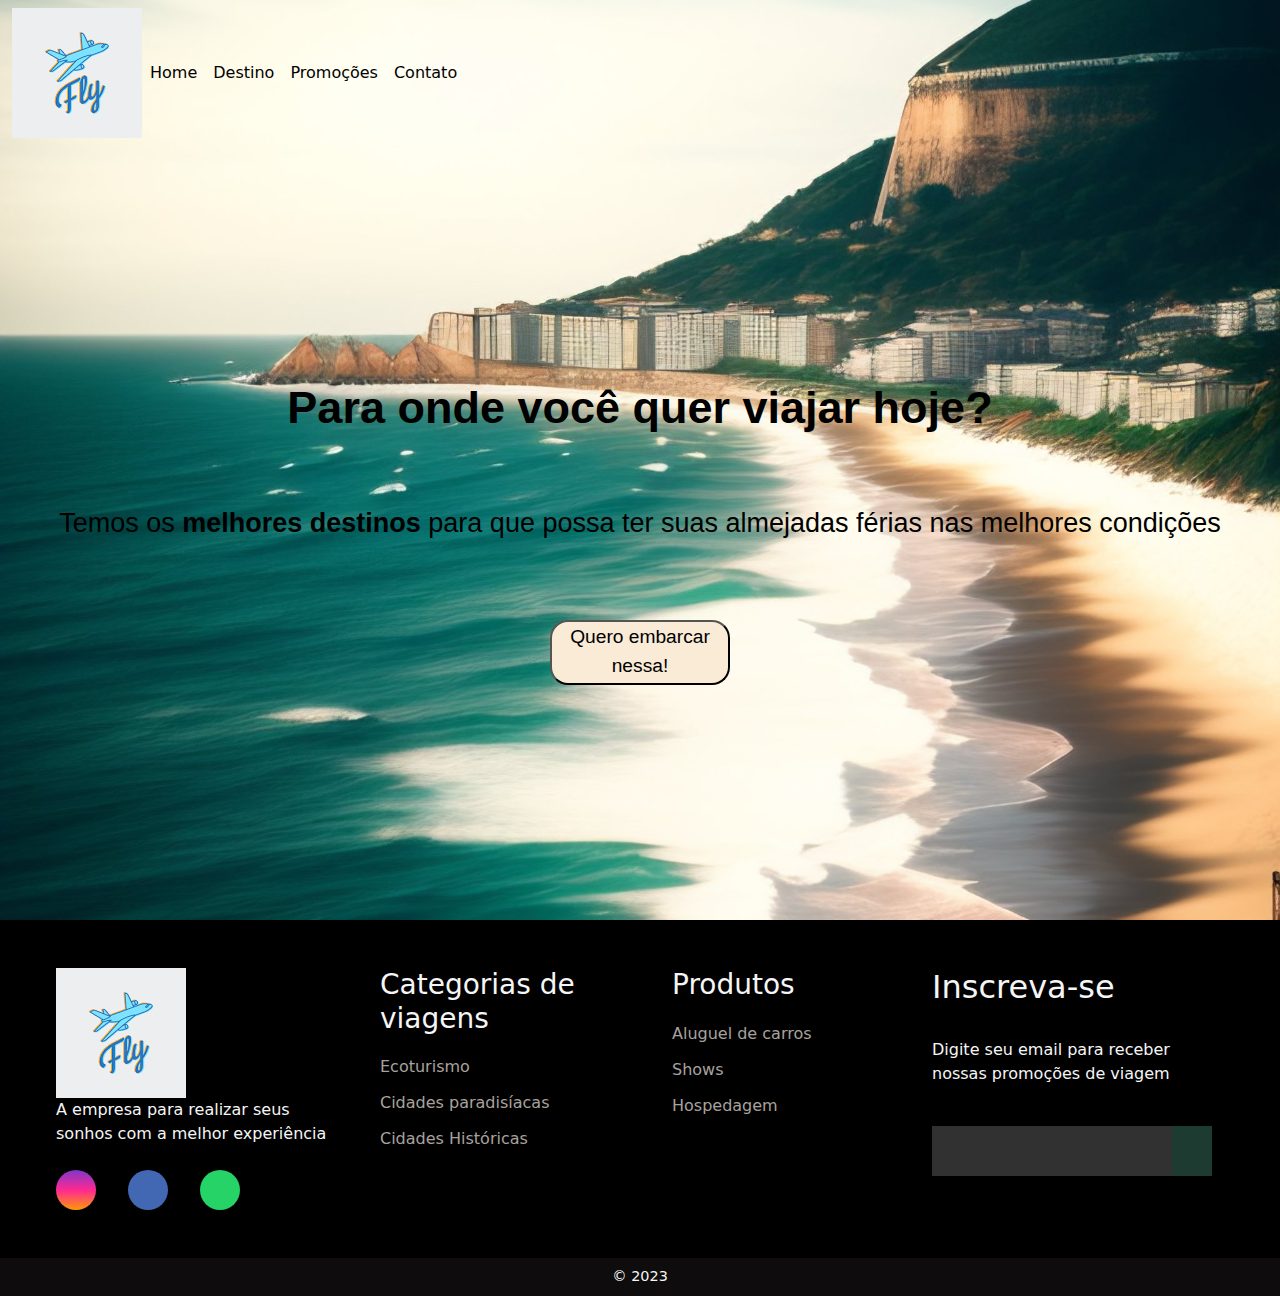
<file: index.html>
<!DOCTYPE html>
<html lang="pt-br">
<head>
    <meta charset="UTF-8">
    <meta name="viewport" content="width=device-width, initial-scale=1.0">
    <title>Home - Agência de viagens</title>
    <link href="https://cdn.jsdelivr.net/npm/bootstrap@5.3.0-alpha1/dist/css/bootstrap.min.css" rel="stylesheet">
    <link rel="stylesheet" href="https://cdnjs.cloudflare.com/ajax/libs/font-awesome/6.4.0/css/all.min.css" integrity="sha512-iecdLmaskl7CVkqkXNQ/ZH/XLlvWZOJyj7Yy7tcenmpD1ypASozpmT/E0iPtmFIB46ZmdtAc9eNBvH0H/ZpiBw==" crossorigin="anonymous" referrerpolicy="no-referrer" />
    <link rel="stylesheet" type="text/css" href="./css/style.css">
</head>
<body>
<!--Início do Menu com acesso para as 4 guias do site-->
    <header>
       <nav class="navbar navbar-expand-sm Navbar">
          <div class="container-fluid">
             <a class="navbard-brand" href="#"><img id="logo" src="./imagens/logo_nav.png" alt="Vogue Agency"></a>
             <button class="navbar-toggler navbar-light collapsed" type="button" data-bs-toggle="collapse" data-bs-target="#collapseNavbar" aria-controls="navbar-links" aria-expanded="false" aria-label="toggle navigation">
               <span class="navbar-toggler-icon"></span>
             </button>
             <div class="navbar-collapse" id="collapseNavbar">
                <ul class="navbar-nav">
                  <li class="nav-item">
                     <a class="nav-link text-black" href="./index.html">Home</a>
                  </li>
                  <li class="nav-item">
                     <a class="nav-link text-black" href="./destino.html">Destino</a>
                  </li>
                  <li class="nav-item">
                     <a class="nav-link text-black" href="./promocoes.html">Promoções</a>
                  </li>
                  <li class="nav-item">
                     <a class="nav-link text-black" href="./contato.html">Contato</a>
                  </li>
                </ul>
             </div>
          </div>
       </nav>
    </header>
<!--Final do Menu com acesso para as 4 guias do site-->
<!--Início do main - conteúdo principal da página home-->
    <main class="conteudo">
       <section class="conteudo_principal">
          <div class="conteudo_principal_escrito">
             <h1 class="conteudo_principal_titulo" style="font-weight: bold;" ;>Para onde você quer viajar hoje?</h1>
             <p class="conteudo_principal_substitulo"> Temos os <strong>melhores destinos </strong> para que possa
                ter suas almejadas férias nas melhores condições
             </p>
             <button class="conteudo_principal_button_destino"><a id="botao_paginahome" href="destino.html"> Quero embarcar nessa! </a></button>
          </div>
       </section>
    </main>
<!--Final do main - conteúdo principal da página home-->
<!--Início do rodapé das páginas-->
    <footer>
       <div id="footer_content">
          <div id="footer_contacts">
             <a href="#" class="logo"> <img class="cabecalho_logo" src="./imagens/logo_nav.png" alt="Logo da Vogue">
             </a>
             <p>A empresa para realizar seus sonhos com a melhor experiência</p>
             <div id="footer_social_media">
                <a href="#" class="footer_link" id="instagram">
                <i class="fa-brands fa-instagram"></i>
                </a>
                <a href="#" class="footer_link" id="facebook">
                <i class="fa-brands fa-facebook-f"></i>
                </a>
                <a href="#" class="footer_link" id="whatsapp">
                <i class="fa-brands fa-whatsapp"></i>
                </a>
             </div>
          </div>
          <ul class="footer_list">
             <li>
                <h3>Categorias de viagens</h3>
             </li>
             <li>
                <a href="#" class="footer_link">Ecoturismo</a>
             </li>
             <li>
                <a href="#" class="footer_link">Cidades paradisíacas</a>
             </li>
             <li>
                <a href="#" class="footer_link">Cidades Históricas</a>
             </li>
          </ul>
          <ul class="footer_list">
             <li>
                <h3>Produtos</h3>
             </li>
             <li>
                <a href="#" class="footer_link">Aluguel de carros</a>
             </li>
             <li>
                <a href="#" class="footer_link">Shows</a>
             </li>
             <li>
                <a href="#" class="footer_link">Hospedagem</a>
             </li>
          </ul>
          <div id="footer_subscribe">
             <h2>Inscreva-se</h2>
             <p> Digite seu email para receber nossas promoções de viagem</p>
             <div id="input_group">
                <input type="email" id="email">
                <button>
                <i class="fa-regular fa-envelope"></i>
                </button>
             </div>
          </div>
       </div>
       <div id="footer_copyright">
          &#169
          2023
       </div>
    </footer>
<!--Final do rodapé das páginas-->
<script src="https://cdnjs.cloudflare.com/ajax/libs/bootstrap/5.3.0/js/bootstrap.bundle.min.js"></script>
 </body>
 </html>
</file>
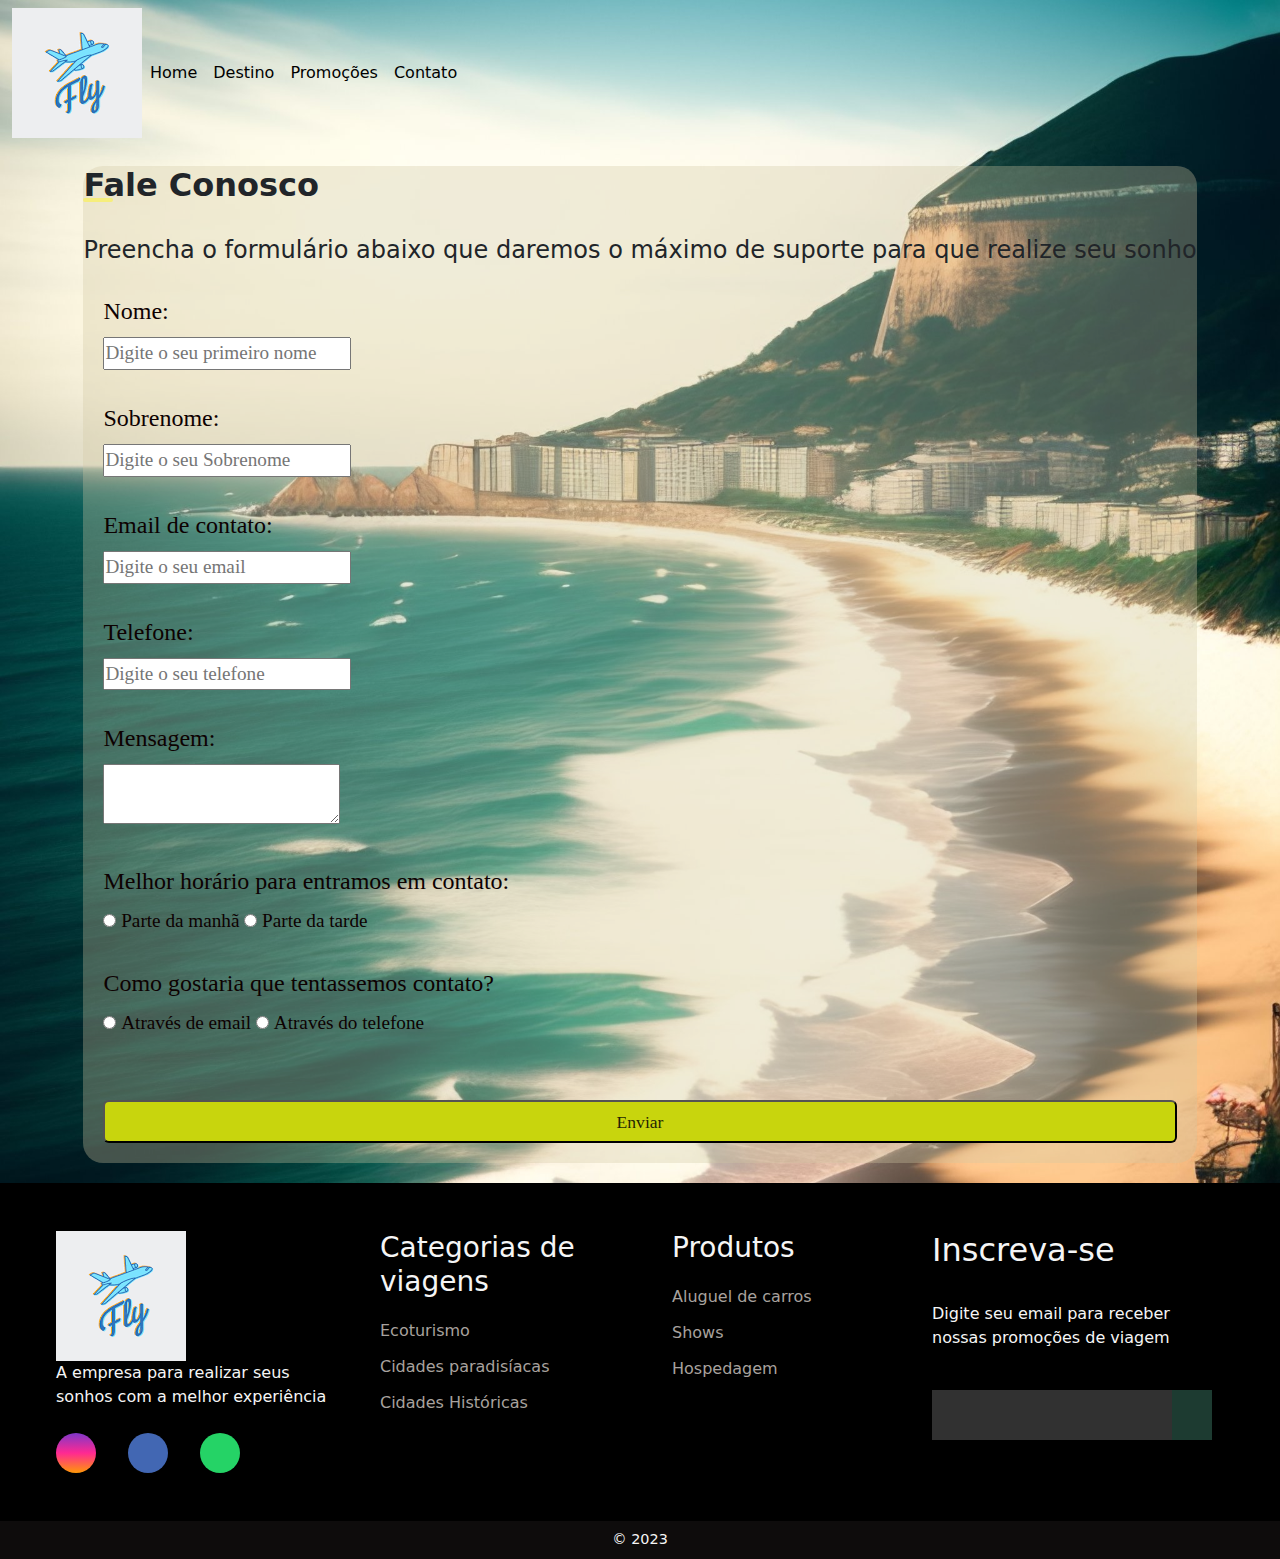
<file: contato.html>
<!DOCTYPE html>
<html lang="pt-br">
<head>
    <meta charset="UTF-8">
    <meta name="viewport" content="width=device-width, initial-scale=1.0">
    <title>Fale conosco</title>
    <link href="https://cdn.jsdelivr.net/npm/bootstrap@5.3.0-alpha1/dist/css/bootstrap.min.css" rel="stylesheet">
    <link rel="stylesheet" href="https://cdnjs.cloudflare.com/ajax/libs/font-awesome/6.4.0/css/all.min.css" integrity="sha512-iecdLmaskl7CVkqkXNQ/ZH/XLlvWZOJyj7Yy7tcenmpD1ypASozpmT/E0iPtmFIB46ZmdtAc9eNBvH0H/ZpiBw==" crossorigin="anonymous" referrerpolicy="no-referrer" />
    <link rel="stylesheet" type="text/css" href="./css/style.css">
</head>
<body>
<!--Início do Menu com acesso para as 4 guias do site-->
   <header>
      <nav class="navbar navbar-expand-sm Navbar">
         <div class="container-fluid">
            <a class="navbard-brand" href="#"><img id="logo" src="./imagens/logo_nav.png" alt="Vogue Agency"></a>
            <button class="navbar-toggler navbar-light collapsed" type="button" data-bs-toggle="collapse" data-bs-target="#collapseNavbar" aria-controls="navbar-links" aria-expanded="false" aria-label="toggle navigation">
               <span class="navbar-toggler-icon"></span>
             </button>
            <div class="navbar-collapse" id="collapseNavbar">
               <ul class="navbar-nav">
                  <li class="nav-item">
                     <a class="nav-link text-black" href="./index.html">Home</a>
                  </li>
                  <li class="nav-item">
                     <a class="nav-link text-black" href="./destino.html">Destino</a>
                  </li>
                  <li class="nav-item">
                     <a class="nav-link text-black" href="./promocoes.html">Promoções</a>
                  </li>
                  <li class="nav-item">
                     <a class="nav-link text-black" href="./contato.html">Contato</a>
                  </li>
               </ul>
            </div>
         </div>
      </nav>
   </header>
<!--Final do Menu com acesso para as 4 guias do site-->
<!--Início do main - conteúdo principal (formulário) da página de contato-->
   <main class="container_formulario">
      <div class="ajustes-cor-formulario">
         <h2>Fale Conosco</h2>
         <h4>Preencha o formulário abaixo que daremos o máximo de suporte para que realize seu sonho</h4>
         <form>
            <fieldset class="caixa_formulario">
               <div class="campo">
                  <legend> Nome: </legend>
                  <input type="text" placeholder="Digite o seu primeiro nome" id="nome">
               </div>
               <div class="campo">
                  <legend> Sobrenome: </legend>
                  <input type="text" placeholder="Digite o seu Sobrenome" id="sobrenome">
               </div>
               <div class="campo">
                  <legend> Email de contato: </legend>
                  <input type="email" placeholder="Digite o seu email" id="email">
               </div>
               <div class="campo">
                  <legend> Telefone: </legend>
                  <input type="number" placeholder="Digite o seu telefone" id="telefone">
               </div>
               <div class="campo-text-area">
                <legend> Mensagem: </legend>
                <div>
                  <div class="col-12">
                      <textarea name="" id="" cols="20" rows="2"></textarea>
                  </div>
                </div>
               </div>
               <div>
                  <legend> Melhor horário para entramos em contato: </legend>
                  <input type= "radio" id="manha" value="manha" name="Horário">
                  <label for="manha"> Parte da manhã </label>  
                  <input type= "radio" id="tarde" value="tarde" name="Horário">
                  <label for="tarde"> Parte da tarde </label>   
               </div>
               <div>
                <legend> Como gostaria que tentassemos contato? </legend>
                <input type= "radio" id="email" value="email" name="Forma-contato">
                <label for="manha"> Através de email </label>  
                <input type= "radio" id="telefone" value="telefone" name="Forma-contato">
                <label for="tarde"> Através do telefone </label>   
               </div>
               <input type="submit" value="Enviar">
            </fieldset>
         </form>
      </div>
   </main>
<!--Final do main - conteúdo principal (formulário) da página de contato-->
<!--Início do rodapé das páginas-->
   <footer>
      <div id="footer_content">
         <div id="footer_contacts">
            <a href="#" class="logo"> <img class="cabecalho_logo" src="./imagens/logo_nav.png" alt="Logo da Vogue"> </a>
            <p>A empresa para realizar seus sonhos com a melhor experiência</p>
            <div id="footer_social_media">
               <a href="#" class="footer_link" id="instagram">
               <i class="fa-brands fa-instagram"></i>
               </a>
               <a href="#" class="footer_link" id="facebook">
               <i class="fa-brands fa-facebook-f"></i>
               </a>
               <a href="#" class="footer_link" id="whatsapp">
               <i class="fa-brands fa-whatsapp"></i>
               </a>
            </div>
         </div>
         <ul class="footer_list">
            <li>
               <h3>Categorias de viagens</h3>
            </li>
            <li>
               <a href="#" class="footer_link">Ecoturismo</a>
            </li>
            <li>
               <a href="#" class="footer_link">Cidades paradisíacas</a>
            </li>
            <li>
               <a href="#" class="footer_link">Cidades Históricas</a>
            </li>
         </ul>
         <ul class="footer_list">
            <li>
               <h3>Produtos</h3>
            </li>
            <li>
               <a href="#" class="footer_link">Aluguel de carros</a>
            </li>
            <li>
               <a href="#" class="footer_link">Shows</a>
            </li>
            <li>
               <a href="#" class="footer_link">Hospedagem</a>
            </li>
         </ul>
         <div id="footer_subscribe">
            <h2>Inscreva-se</h2>
            <p> Digite seu email para receber nossas promoções de viagem</p>
            <div id="input_group">
               <input type="email" id="email">
               <button>
               <i class="fa-regular fa-envelope"></i>
               </button>
            </div>
         </div>
      </div>
      <div id="footer_copyright">
         &#169
         2023
      </div>
   </footer>
<!--Final do rodapé das páginas-->
<script src="https://cdnjs.cloudflare.com/ajax/libs/bootstrap/5.3.0/js/bootstrap.bundle.min.js"></script>
</body>
</html>
</file>
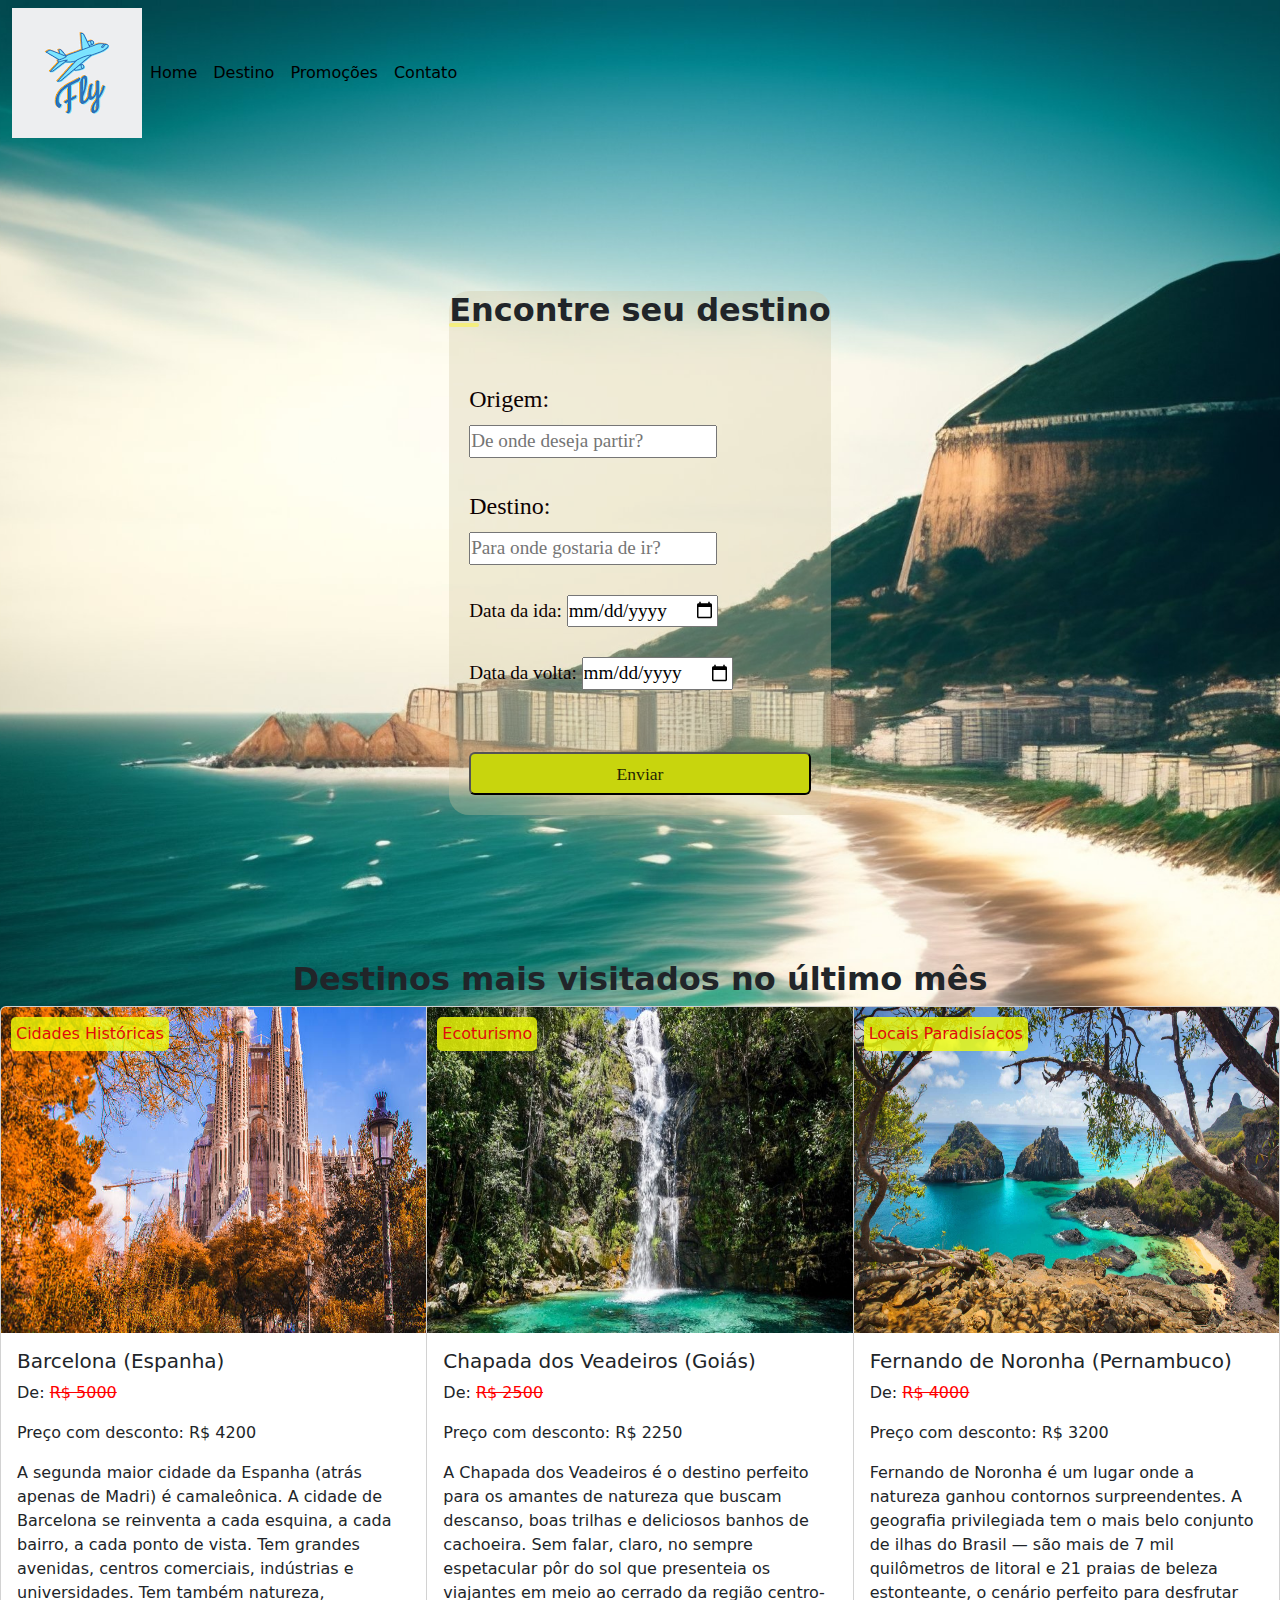
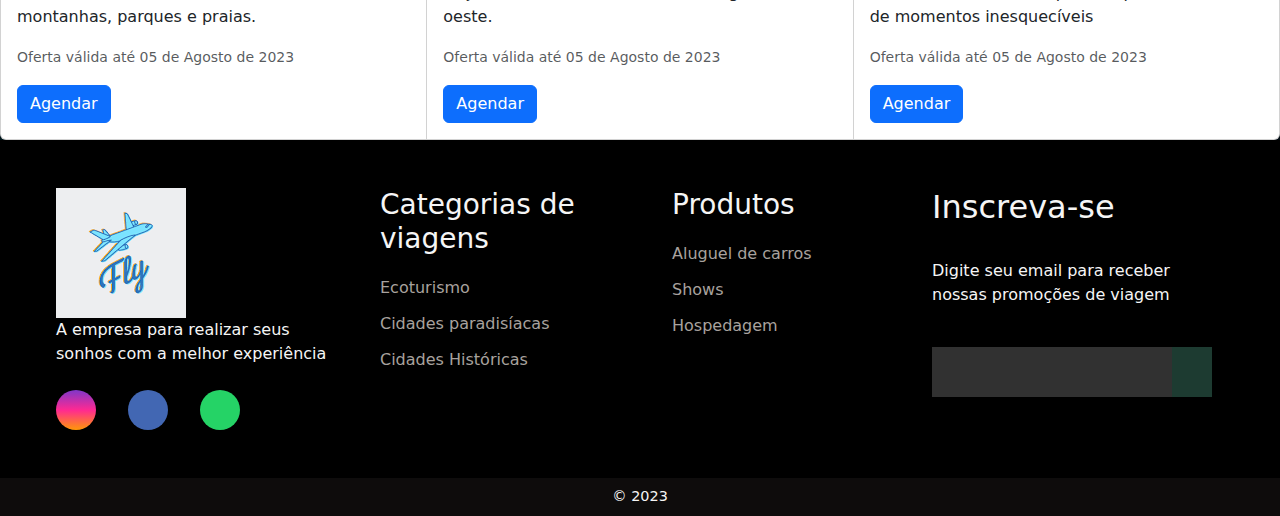
<file: destino.html>
<!DOCTYPE html>
<html lang="pt-br">
<head>
    <meta charset="UTF-8">
    <meta name="viewport" content="width=device-width, initial-scale=1.0">
    <title>Destino - Para onde iremos?</title>
    <link href="https://cdn.jsdelivr.net/npm/bootstrap@5.3.0-alpha1/dist/css/bootstrap.min.css" rel="stylesheet">
    <link rel="stylesheet" href="https://cdnjs.cloudflare.com/ajax/libs/font-awesome/6.4.0/css/all.min.css" integrity="sha512-iecdLmaskl7CVkqkXNQ/ZH/XLlvWZOJyj7Yy7tcenmpD1ypASozpmT/E0iPtmFIB46ZmdtAc9eNBvH0H/ZpiBw==" crossorigin="anonymous" referrerpolicy="no-referrer" />
    <link rel="stylesheet" type="text/css" href="./css/style.css">
</head>
<body>
<!--Início do Menu com acesso para as 4 guias do site-->
    <header>
        <nav class="navbar navbar-expand-sm Navbar">
            <div class="container-fluid">
                <a class="navbard-brand" href="#"><img id="logo" src="./imagens/logo_nav.png" alt="Vogue Agency"></a>
                <button class="navbar-toggler navbar-light collapsed" type="button" data-bs-toggle="collapse" data-bs-target="#collapseNavbar" aria-controls="navbar-links" aria-expanded="false" aria-label="toggle navigation">
                  <span class="navbar-toggler-icon"></span>
                </button>
                <div class="navbar-collapse" id="collapseNavbar">
                    <ul class="navbar-nav">
                        <li class="nav-item">
                            <a class="nav-link text-black" href="./index.html">Home</a>
                         </li>
                         <li class="nav-item">
                            <a class="nav-link text-black" href="./destino.html">Destino</a>
                         </li>
                         <li class="nav-item">
                            <a class="nav-link text-black" href="./promocoes.html">Promoções</a>
                         </li>
                         <li class="nav-item">
                            <a class="nav-link text-black" href="./contato.html">Contato</a>
                         </li>
                    </ul>
                </div>
            </div>
        </nav>
    </header>
<!--Final do Menu com acesso para as 4 guias do site-->
<!--Início do main - conteúdo principal da página destino com base em formulário-->
    <main class="container_formulario">
        <div class="ajustes-cor-formulario">
           <h2>Encontre seu destino</h2>
           <form>
              <fieldset class="caixa_formulario">
                 <div class="campo">
                    <legend>Origem:</legend>
                    <input type="text" placeholder="De onde deseja partir?" id="origem">
                 </div>
                 <div class="campo">
                    <legend>Destino:</legend>
                    <input type="text" placeholder="Para onde gostaria de ir?" id="destino">
                 </div>
                 <div class="campo">
                    <label>Data da ida:</label>
                    <input type="date" nome="data_ida" id="data_ida">
                 </div>
                 <div class="campo">
                    <label>Data da volta:</label>
                    <input type="date" nome="data_volta" id="data_volta">
                 </div>
                 <input type="submit" value="Enviar">
              </fieldset>
           </form>
        </div>
     </main>
<!--Final do main - conteúdo principal da página destino com base em formulário-->
<!--Início da section que busca através de cards mostrar os destinos mais visitados do último mês-->
     <section class="cards-sugestaodest">
        <h2 class="text-center" style="font-weight: bold;">Destinos mais visitados no último mês</h2>
        <div class="card-group">
           <div class="card">
              <img class="card-img-top img-fluid" src="./imagens/barcelona_card.jpg" alt="Imagem de capa do card"> 
              <div class="card-body">
                 <h5 class="card-title">Barcelona (Espanha)</h5>
                 <p class="card-text">De:  <span class="texto-riscado">R$ 5000</span></p>
                 <p class="card-text">Preço com desconto: R$ 4200</p>
                 <p class="card-text">A segunda maior cidade da Espanha (atrás apenas de Madri) é camaleônica. A cidade de Barcelona se reinventa a cada esquina, a cada bairro, a cada ponto de vista. Tem grandes avenidas, centros comerciais, indústrias e universidades. Tem também natureza, montanhas, parques e praias.</p>
                 <p class="card-text"><small class="text-muted">Oferta válida até 05 de Agosto de 2023</small></p>
                 <span class="conteudo-sobre-imagem"> Cidades Históricas</span>
                 <a href="#" class="btn btn-primary">Agendar</a>
              </div>
           </div>
           <div class="card">
              <img class="card-img-top img-fluid" src="./imagens/chapada_dos_veadeiros_card2.jpg" alt="Imagem de capa do card">
              <div class="card-body">
                 <h5 class="card-title">Chapada dos Veadeiros (Goiás) </h5>
                 <p class="card-text">De:  <span class="texto-riscado">R$ 2500</span></p>
                 <p class="card-text">Preço com desconto: R$ 2250</p>
                 <p class="card-text">A Chapada dos Veadeiros é o destino perfeito para os amantes de natureza que buscam descanso, boas trilhas e deliciosos banhos de cachoeira. Sem falar, claro, no sempre espetacular pôr do sol que presenteia os viajantes em meio ao cerrado da região centro-oeste.</p>
                 <p class="card-text"><small class="text-muted">Oferta válida até 05 de Agosto de 2023</small></p>
                 <span class="conteudo-sobre-imagem"> Ecoturismo</span>
                 <a href="#" class="btn btn-primary">Agendar</a>
              </div>
           </div>
           <div class="card">
              <img class="card-img-top img-fluid" src="./imagens/fernandodenoronha_Card3.jpg" alt="Imagem de capa do card">
              <div class="card-body">
                 <h5 class="card-title">Fernando de Noronha (Pernambuco) </h5>
                 <p class="card-text">De:  <span class="texto-riscado">R$ 4000</span></p>
                 <p class="card-text">Preço com desconto: R$ 3200</p>
                 <p class="card-text">Fernando de Noronha é um lugar onde a natureza ganhou contornos surpreendentes. A geografia privilegiada tem o mais belo conjunto de ilhas do Brasil — são mais de 7 mil quilômetros de litoral e 21 praias de beleza estonteante, o cenário perfeito para desfrutar de momentos inesquecíveis</p>
                 <p class="card-text"><small class="text-muted">Oferta válida até 05 de Agosto de 2023</small></p>
                 <span class="conteudo-sobre-imagem"> Locais Paradisíacos</span>
                 <a href="#" class="btn btn-primary">Agendar</a>
              </div>
           </div>
        </div>
     </section>
<!--Final da section-->
<!--Início do rodapé das páginas-->
    <footer>
        <div id="footer_content">
            <div id="footer_contacts">
                <a href="#" class="logo"> <img class="cabecalho_logo" src="./imagens/logo_nav.png" alt="Logo da Vogue"> </a>
                <p>A empresa para realizar seus sonhos com a melhor experiência</p>
                <div id="footer_social_media">
                    <a href="#" class="footer_link" id="instagram"><i class="fa-brands fa-instagram"></i></a>
                    <a href="#" class="footer_link" id="facebook"><i class="fa-brands fa-facebook-f"></i></a>
                    <a href="#" class="footer_link" id="whatsapp"><i class="fa-brands fa-whatsapp"></i></a>
                </div>    
            </div>
            <ul class="footer_list">
                <li><h3>Categorias de viagens</h3></li>
                <li><a href="#" class="footer_link">Ecoturismo</a></li>
                <li><a href="#" class="footer_link">Cidades paradisíacas</a></li>
                <li><a href="#" class="footer_link">Cidades Históricas</a></li>
            </ul>
    
            <ul class="footer_list">
                <li><h3>Produtos</h3></li>
                <li><a href="#" class="footer_link">Aluguel de carros</a></li>
                <li><a href="#" class="footer_link">Shows</a></li>
                <li><a href="#" class="footer_link">Hospedagem</a></li>
            </ul>
    
            <div id="footer_subscribe">
                <h2>Inscreva-se</h2>
                <p> Digite seu email para receber nossas promoções de viagem</p>
                <div id="input_group">
                    <input type="email" id="email">
                    <button><i class="fa-regular fa-envelope"></i></button>
                </div>
            </div>
        </div>
        <div id="footer_copyright">
            &#169
            2023 
        </div>
    </footer>
<!--Final do rodapé das páginas-->
<script src="https://cdnjs.cloudflare.com/ajax/libs/bootstrap/5.3.0/js/bootstrap.bundle.min.js"></script>
</body>
</html>
</file>
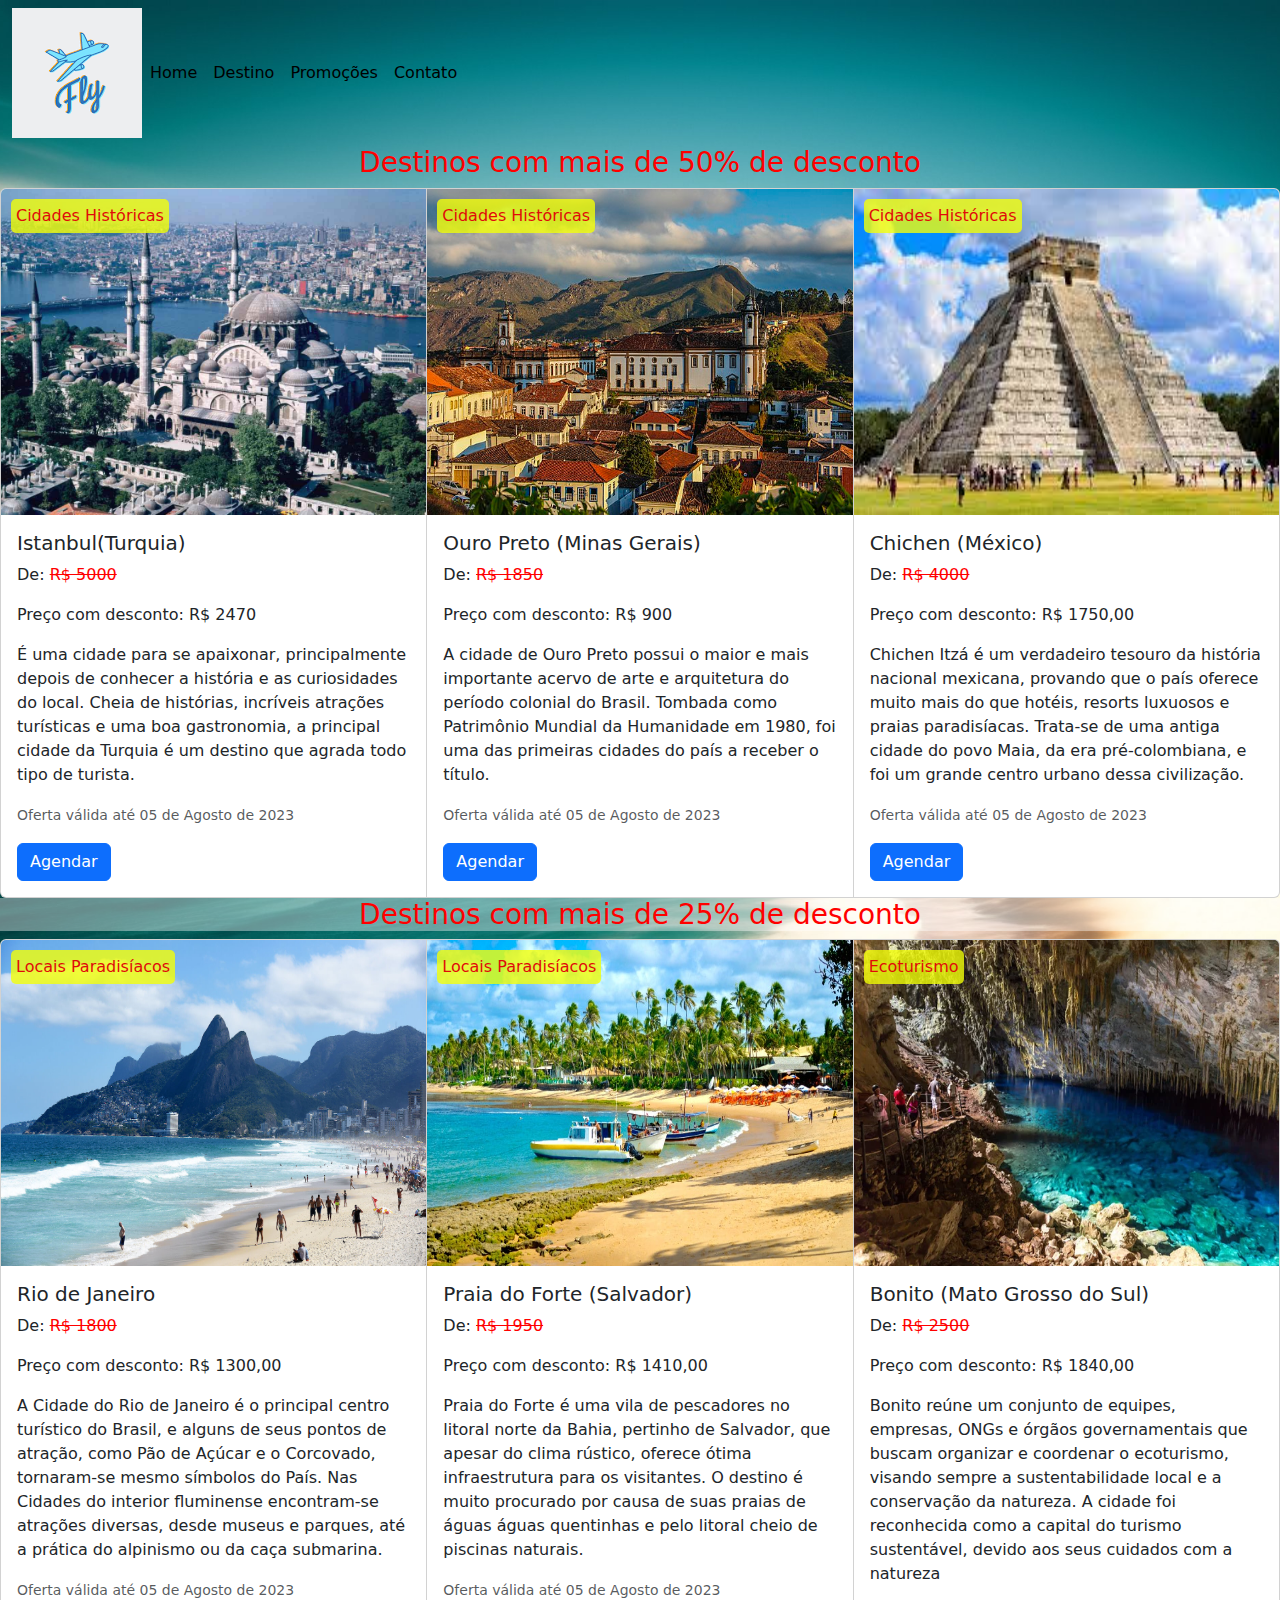
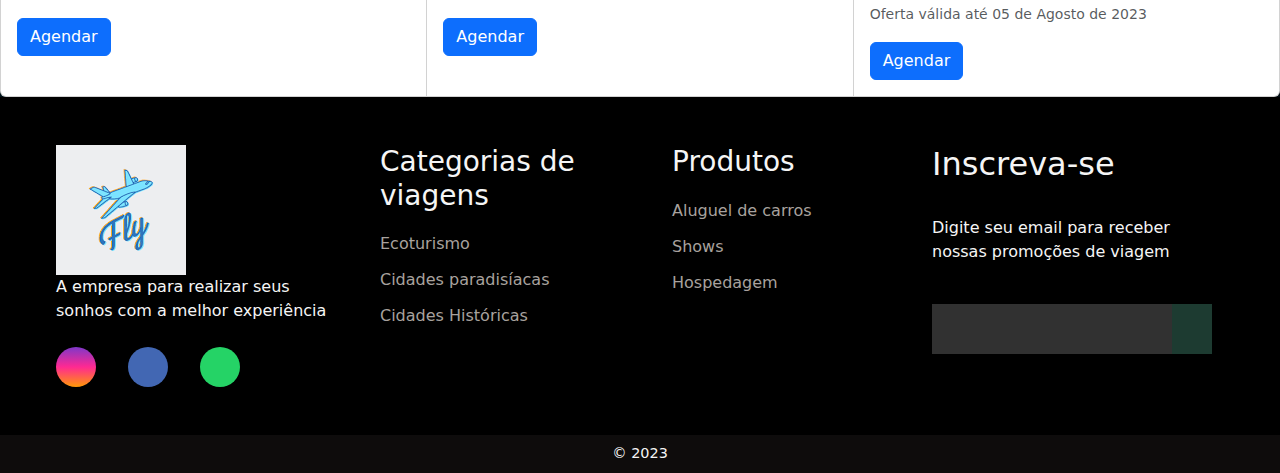
<file: promocoes.html>
<!DOCTYPE html>
<html lang="pt-br">
<head>
  <meta charset="utf-8">
  <meta name="viewport" content="width=device-width, initial-scale=1, shrink-to-fit=no">
  <title>Promoções</title>
  <link href="https://cdn.jsdelivr.net/npm/bootstrap@5.3.0-alpha1/dist/css/bootstrap.min.css" rel="stylesheet">
  <link rel="stylesheet" href="https://cdnjs.cloudflare.com/ajax/libs/font-awesome/6.4.0/css/all.min.css" integrity="sha512-iecdLmaskl7CVkqkXNQ/ZH/XLlvWZOJyj7Yy7tcenmpD1ypASozpmT/E0iPtmFIB46ZmdtAc9eNBvH0H/ZpiBw==" crossorigin="anonymous" referrerpolicy="no-referrer" />
  <link rel="stylesheet" type="text/css" href="./css/style.css">
</head>
<body>
<!--Início do Menu com acesso para as 4 guias do site-->
  <header>
     <nav class="navbar navbar-expand-sm Navbar">
        <div class="container-fluid">
           <a class="navbard-brand" href="#"><img id="logo" src="./imagens/logo_nav.png" alt="Vogue Agency"></a>
           <button class="navbar-toggler navbar-light collapsed" type="button" data-bs-toggle="collapse" data-bs-target="#collapseNavbar" aria-controls="navbar-links" aria-expanded="false" aria-label="toggle navigation">
            <span class="navbar-toggler-icon"></span>
          </button>
           <div class="navbar-collapse" id="collapseNavbar">
              <ul class="navbar-nav">
                 <li class="nav-item">
                    <a class="nav-link text-black" href="./index.html">Home</a>
                 </li>
                 <li class="nav-item">
                    <a class="nav-link text-black" href="./destino.html">Destino</a>
                 </li>
                 <li class="nav-item">
                    <a class="nav-link text-black" href="./promocoes.html">Promoções</a>
                 </li>
                 <li class="nav-item">
                    <a class="nav-link text-black" href="./contato.html">Contato</a>
                 </li>
              </ul>
           </div>
        </div>
     </nav>
  </header>
<!--Final do Menu com acesso para as 4 guias do site-->
<!--Início do main - conteúdo principal da página de promoções baseado em cards do bootstrap-->
  <main class="cards-promocoes">
     <h3 class="text-center" style="color: red;">Destinos com mais de 50% de desconto</h3>
     <div class="card-group">
        <div class="card">
           <img class="card-img-top img-fluid" src="./imagens/turquia_istanbul_card.jpg" alt="Imagem de capa do card"> 
           <div class="card-body">
              <h5 class="card-title">Istanbul(Turquia)</h5>
              <p class="card-text">De:  <span class="texto-riscado">R$ 5000</span></p>
              <p class="card-text">Preço com desconto: R$ 2470</p>
              <p class="card-text"> É uma cidade para se apaixonar, principalmente depois de conhecer a história e as curiosidades do local.
                 Cheia de histórias, incríveis atrações turísticas e uma boa gastronomia, a principal cidade da Turquia é um destino que agrada todo tipo de turista.
              </p>
              <p class="card-text"><small class="text-muted">Oferta válida até 05 de Agosto de 2023</small></p>
              <span class="conteudo-sobre-imagem"> Cidades Históricas</span>
              <a href="#" class="btn btn-primary">Agendar</a>
           </div>
        </div>
        <div class="card">
           <img class="card-img-top img-fluid" src="./imagens/ouropreto_card.jpg" alt="Imagem de capa do card">
           <div class="card-body">
              <h5 class="card-title">Ouro Preto (Minas Gerais)</h5>
              <p class="card-text">De:  <span class="texto-riscado">R$ 1850</span></p>
              <p class="card-text">Preço com desconto: R$ 900</p>
              <p class="card-text">A cidade de Ouro Preto possui o maior e mais importante acervo de arte e arquitetura do período colonial do Brasil. Tombada como Patrimônio Mundial da Humanidade em 1980, foi uma das primeiras cidades do país a receber o título.</p>
              <p class="card-text"><small class="text-muted">Oferta válida até 05 de Agosto de 2023</small></p>
              <span class="conteudo-sobre-imagem"> Cidades Históricas</span>
              <a href="#" class="btn btn-primary">Agendar</a>
           </div>
        </div>
        <div class="card">
           <img class="card-img-top img-fluid" src="./imagens/mexico_chichen_card.jpg" alt="Imagem de capa do card">
           <div class="card-body">
              <h5 class="card-title">Chichen (México)</h5>
              <p class="card-text">De:  <span class="texto-riscado">R$ 4000</span></p>
              <p class="card-text">Preço com desconto: R$ 1750,00</p>
              <p class="card-text">Chichen Itzá é um verdadeiro tesouro da história nacional mexicana, provando que o país oferece muito mais do que hotéis, resorts luxuosos e praias paradisíacas. Trata-se de uma antiga cidade do povo Maia, da era pré-colombiana, e foi um grande centro urbano dessa civilização.
              </p>
              <p class="card-text"><small class="text-muted">Oferta válida até 05 de Agosto de 2023</small></p>
              <span class="conteudo-sobre-imagem"> Cidades Históricas</span>
              <a href="#" class="btn btn-primary">Agendar</a>
           </div>
        </div>
     </div>
     <h3 class="text-center" style="background-color: rgba(255,255,255,0.4); color: red;">Destinos com mais de 25% de desconto</h3>
     <div class="card-group">
        <div class="card">
           <img class="card-img-top img-fluid" src="./imagens/praia_rio_card.jpg" alt="Imagem de capa do card"> 
           <div class="card-body">
              <h5 class="card-title">Rio de Janeiro</h5>
              <p class="card-text">De:  <span class="texto-riscado">R$ 1800</span></p>
              <p class="card-text">Preço com desconto: R$ 1300,00</p>
              <p class="card-text"> A Cidade do Rio de Janeiro é o principal centro turístico do Brasil, e alguns de seus pontos de atração, como Pão de Açúcar e o Corcovado, tornaram-se mesmo símbolos do País. Nas Cidades do interior fluminense encontram-se atrações diversas, desde museus e parques, até a prática do alpinismo ou da caça submarina. </p>
              <p class="card-text"><small class="text-muted">Oferta válida até 05 de Agosto de 2023</small></p>
              <span class="conteudo-sobre-imagem"> Locais Paradisíacos</span>
              <a href="#" class="btn btn-primary">Agendar</a>
           </div>
        </div>
        <div class="card">
           <img class="card-img-top img-fluid" src="./imagens/praia_doforte_salvador.jpg" alt="Imagem de capa do card">
           <div class="card-body">
              <h5 class="card-title">Praia do Forte (Salvador)</h5>
              <p class="card-text">De:  <span class="texto-riscado">R$ 1950</span></p>
              <p class="card-text">Preço com desconto: R$ 1410,00</p>
              <p class="card-text">Praia do Forte é uma vila de pescadores no litoral norte da Bahia, pertinho de Salvador, que apesar do clima rústico, oferece ótima infraestrutura para os visitantes. O destino é muito procurado por causa de suas praias de águas águas quentinhas e pelo litoral cheio de piscinas naturais.</p>
              <p class="card-text"><small class="text-muted">Oferta válida até 05 de Agosto de 2023</small></p>
              <span class="conteudo-sobre-imagem"> Locais Paradisíacos</span>
              <a href="#" class="btn btn-primary">Agendar</a>
           </div>
        </div>
        <div class="card">
           <img class="card-img-top img-fluid" src="./imagens/bonito_ms_card.jpg" alt="Imagem de capa do card">
           <div class="card-body">
              <h5 class="card-title">Bonito (Mato Grosso do Sul)</h5>
              <p class="card-text">De:  <span class="texto-riscado">R$ 2500</span></p>
              <p class="card-text">Preço com desconto: R$ 1840,00</p>
              <p class="card-text">Bonito reúne um conjunto de equipes, empresas, ONGs e órgãos governamentais que buscam organizar e coordenar o ecoturismo, visando sempre a sustentabilidade local e a conservação da natureza. A cidade foi reconhecida como a capital do turismo sustentável, devido aos seus cuidados com a natureza</p>
              <p class="card-text"><small class="text-muted">Oferta válida até 05 de Agosto de 2023</small></p>
              <span class="conteudo-sobre-imagem"> Ecoturismo</span>
              <a href="#" class="btn btn-primary">Agendar</a>
           </div>
        </div>
     </div>
  </main>
<!--Final do main - conteúdo principal da página de promoções baseado em cards do bootstrap-->
<!--Início do rodapé das páginas-->
  <footer>
     <div id="footer_content">
        <div id="footer_contacts">
           <a href="#" class="logo"> <img class="cabecalho_logo" src="./imagens/logo_nav.png" alt="Logo da Vogue"> </a>
           <p>A empresa para realizar seus sonhos com a melhor experiência</p>
           <div id="footer_social_media">
              <a href="#" class="footer_link" id="instagram">
              <i class="fa-brands fa-instagram"></i>
              </a>
              <a href="#" class="footer_link" id="facebook">
              <i class="fa-brands fa-facebook-f"></i>
              </a>
              <a href="#" class="footer_link" id="whatsapp">
              <i class="fa-brands fa-whatsapp"></i>
              </a>
           </div>
        </div>
        <ul class="footer_list">
           <li>
              <h3>Categorias de viagens</h3>
           </li>
           <li>
              <a href="#" class="footer_link">Ecoturismo</a>
           </li>
           <li>
              <a href="#" class="footer_link">Cidades paradisíacas</a>
           </li>
           <li>
              <a href="#" class="footer_link">Cidades Históricas</a>
           </li>
        </ul>
        <ul class="footer_list">
           <li>
              <h3>Produtos</h3>
           </li>
           <li>
              <a href="#" class="footer_link">Aluguel de carros</a>
           </li>
           <li>
              <a href="#" class="footer_link">Shows</a>
           </li>
           <li>
              <a href="#" class="footer_link">Hospedagem</a>
           </li>
        </ul>
        <div id="footer_subscribe">
           <h2>Inscreva-se</h2>
           <p> Digite seu email para receber nossas promoções de viagem</p>
           <div id="input_group">
              <input type="email" id="email">
              <button>
              <i class="fa-regular fa-envelope"></i>
              </button>
           </div>
        </div>
     </div>
     <div id="footer_copyright">
        &#169
        2023
     </div>
  </footer>
<!--Final do rodapé das páginas-->
<script src="https://cdnjs.cloudflare.com/ajax/libs/bootstrap/5.3.0/js/bootstrap.bundle.min.js"></script>
</body>
</html>
</file>
<file: css/style.css>
/* Reset das configurações iniciais */
* {
  margin: 0;
  padding: 0;
  box-sizing: border-box;
  text-decoration: none;
}

/* Configurações dos bodys das páginas */

body {
  background-image: url(../imagens/background_body.jpg);
  background-repeat: no-repeat;
  background-size: cover;
  background-position: center;
}

/* Configurações do main da página home */

main.conteudo {
  display: flex;
  justify-content: center;
  align-items: center;
  min-height: 86vh;
}

.conteudo_principal_titulo {
  font-size: 45px;
}

.conteudo_principal_substitulo {
  font-size: 27px;
}

.conteudo_principal_escrito {
  color: rgb(0, 0, 0);
  display: flex;
  flex-direction: column;
  align-items: center;
  justify-content: space-around;
  gap: 60px;
  min-width: none;
  font-size: larger;
  font-family: sans-serif;
}

.conteudo_principal_button_destino {
  background-color: antiquewhite;
  width: 180px;
  height: 65px;
  border-radius: 18px;
  min-width: none;
}

#botao_paginahome {
  text-decoration: none;
  color: #000000;
}


/* Configurações do footer das páginas */

footer {
  width: 100%;
  color: #f5f5f5;
}

.footer_link {
  text-decoration: none;
}

#footer_content {
  background-color: rgba(0, 0, 0);
  display: grid;
  grid-template-columns: repeat(4, 1fr);
  padding: 3rem 3.5rem;
}

#footer_social_media {
  display: flex;
  gap: 2rem;
  margin-top: 1.5rem;
}

#footer_social_media .footer_link {
  display: flex;
  align-items: center;
  justify-content: center;
  height: 2.5rem;
  width: 2.5rem;
  color: #f5f5f5;
  border-radius: 50%;
}

#footer_social_media .footer_link i {
  font-size: 1.25rem;
}

#footer_social_media .footer_link :hover {
  opacity: 0.8;
}

#instagram {
  background: linear-gradient(#7f37c9, #ff2992, #ff9807);
}

#facebook {
  background-color: #4267b3;
}

#whatsapp {
  background-color: #25d366;
}

.footer_list {
  display: flex;
  flex-direction: column;
  gap: 0.75rem;
  list-style: none;
}

.footer_list .footer_link {
  color: #a8a29e;
}

#footer_subscribe {
  display: flex;
  flex-direction: column;
  gap: 1.5rem;
}

#footer_subscribe .p {
  color: #a8a29e;
}

#input_group {
  display: flex;
  align-items: center;
  border-radius: 4px;
}

#input_group input {
  background-color: rgba(245, 245, 245, 0.201);
  color: #f5f5f5;
  border: none;
  padding: 0px 1.25rem;
  font-size: 1.1;
  height: 100%;
}

#input_group button {
  background-color: rgba(127, 255, 212, 0.232);
  color: #f5f5f5;
  border: none;
  padding: 0px 1.25rem;
  font-size: 1.1;
  height: 50px;
  cursor: pointer;
}

#footer_copyright {
  display: flex;
  justify-content: center;
  background-color: #0e0c0c;
  font-size: 0.9rem;
  padding: 0.5rem;
}

@media (max-width: 870px) {
  #footer_content {
    grid-template-columns: repeat(2, 1fr);
    gap: 2rem;
  }
}

@media (max-width: 547px) {
  #footer_content {
    grid-template-columns: repeat(1, 1fr);
    padding: 10px;
  }
}

/* Main - Formulário - Páginas Destino e contato*/

.caixa_formulario {
  color: rgb(13, 1, 1);
  width: 100%;
  display: flex;
  margin: auto;
  border-radius: 20px;
  border-color: rgb(40, 36, 44);
  flex-direction: column;
  padding: 20px;
  gap: 30px;
  font-size: larger;
  font-family: "Roboto Slab", serif;
}

main.container_formulario {
  display: flex;
  justify-content: center;
  align-items: center;
  min-height: 86vh;
  margin-bottom: 20px;
  margin-top: 20px;
}

.ajustes-cor-formulario {
  background-color: rgba(208, 199, 165, 0.33);
  border-color: rgb(40, 36, 44);
  border-radius: 20px;
}

main h2 {
  font-weight: 600;
  margin-bottom: 2rem;
  position: relative;
}

main h2::before {
  content: " ";
  position: absolute;
  height: 4px;
  width: 30px;
  bottom: 2px;
  left: 0;
  border-radius: 6px;
  background-color: rgba(255, 245, 47, 0.511);
}

form input[type="submit"] {
  margin-top: 2rem;
  padding: 0.4rem;
  background-color: rgb(200, 213, 13);
  color: #020202dc;
  cursor: pointer;
  font-size: 1.1rem;
  border-radius: 6px;
}

/* Section da pagina destino*/

.conteudo-sobre-imagem {
  position: absolute;
  top: 10px;
  left: 10px;
  background-color: rgba(243, 255, 9, 0.8);
  padding: 5px;
  border-radius: 5px;
  color: #e00a0a;
}

.texto-riscado {
  text-decoration: line-through;
  color: red;
}

/* Utilizado para ajustar característica das imagens dos cards*/

.card-img-top.img-fluid {
  height: 326px;
}
</file>
